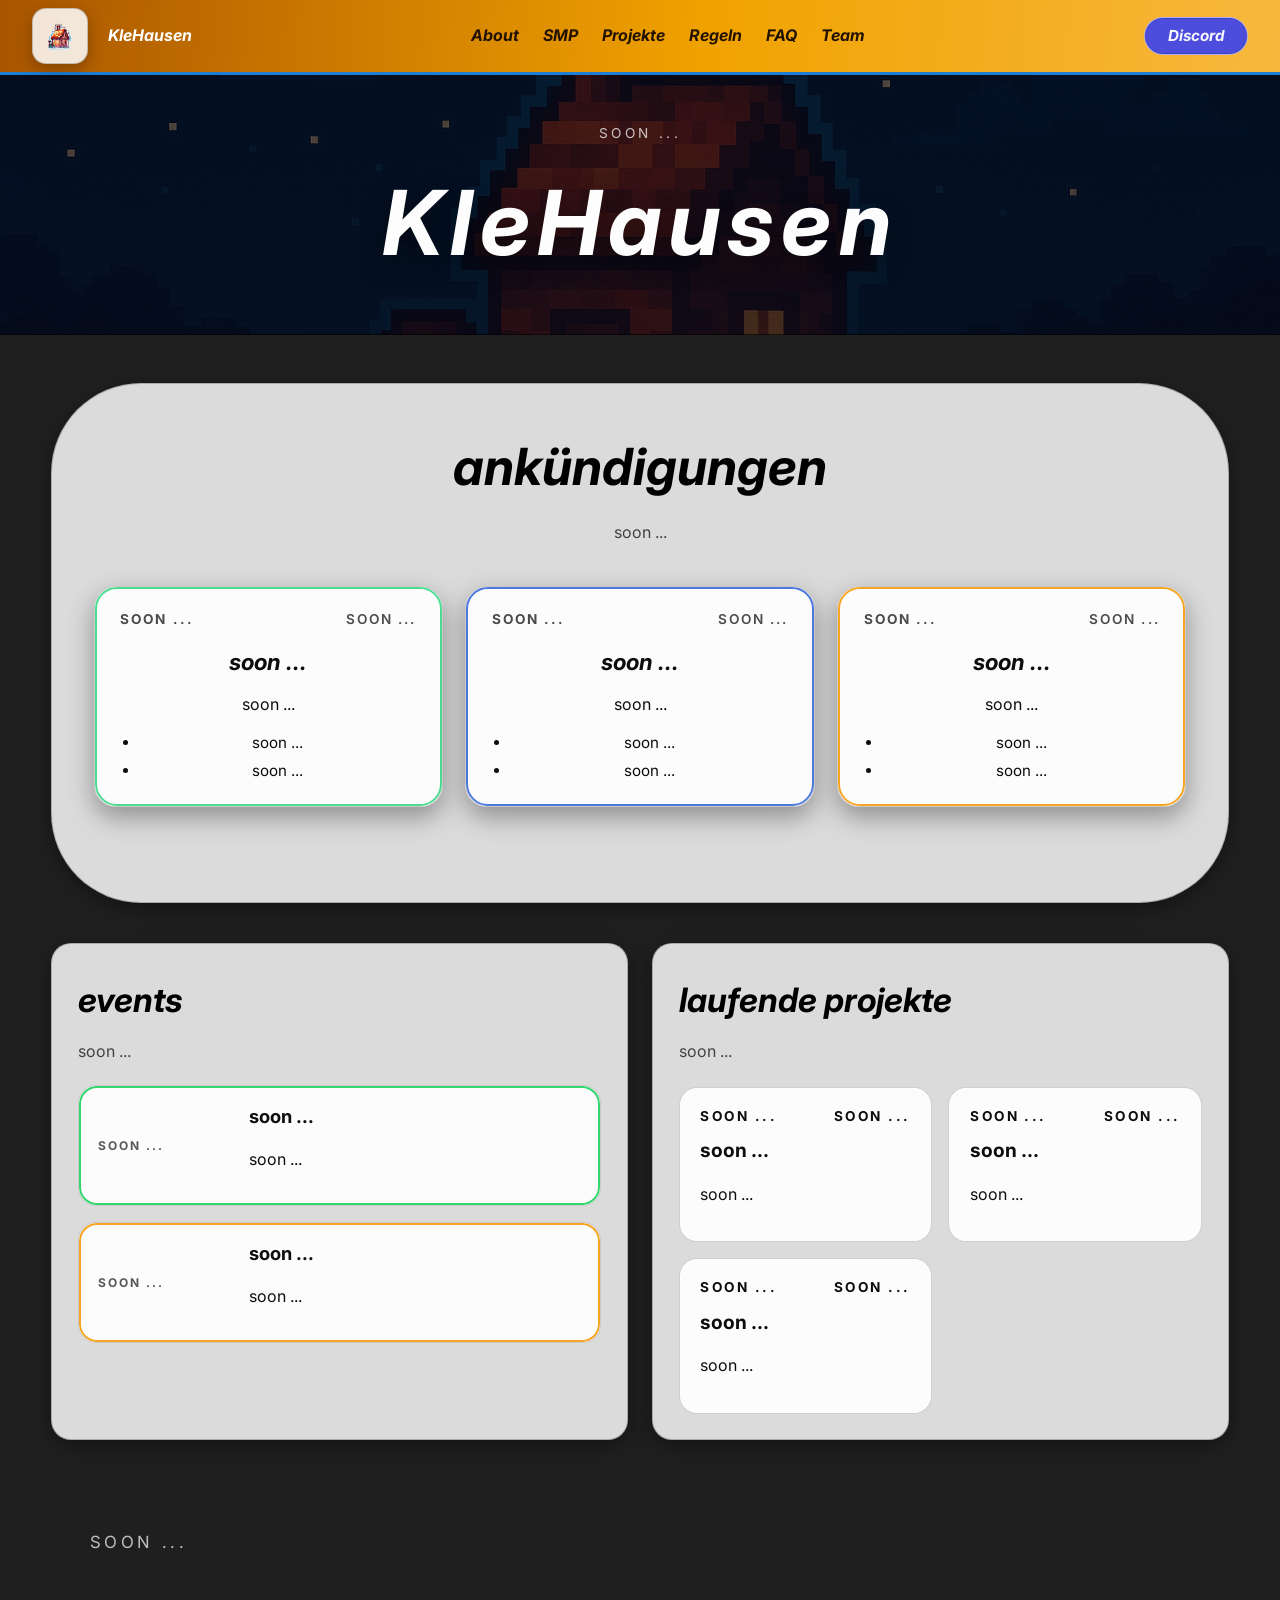
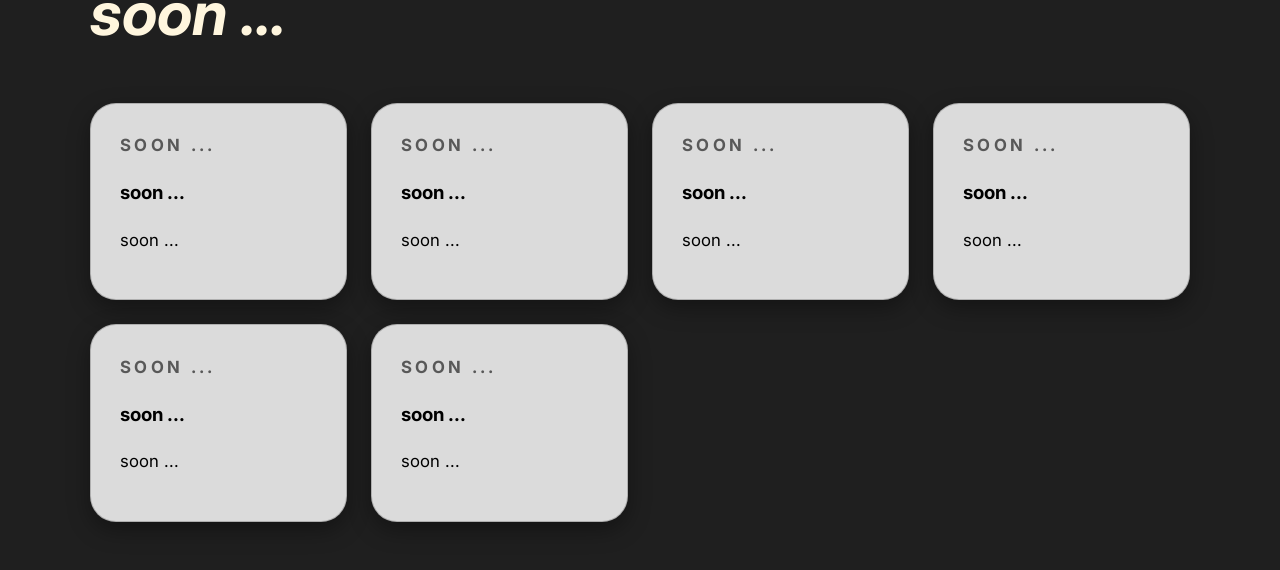
<file: index.html>
<!DOCTYPE html>
<html lang="de">
  <head>
    <meta charset="UTF-8" />
    <meta name="viewport" content="width=device-width, initial-scale=1.0" />
    <title>KleHausen</title>
    <link rel="stylesheet" href="styles.css" />
    <link rel="icon" type="image/png" href="logo.png" />
  </head>
  <body>
    <header class="top-bar">
      <img class="logo" src="logo.png" alt="KleHausen Logo" />
      <a href="#hero" class="brand-link">KleHausen</a>
      <nav class="main-nav" aria-label="Hauptnavigation">
        <a href="about.html">About</a>
        <a href="smp.html">SMP</a>
        <a href="projects.html">Projekte</a>
        <a href="regeln.html">Regeln</a>
        <a href="faq.html">FAQ</a>
        <a href="team.html">Team</a>
      </nav>
      <a class="discord-btn" href="https://discord.com" target="_blank" rel="noreferrer">Discord</a>
    </header>

    <section class="hero" aria-labelledby="hero-title" id="hero">
      <p class="hero-tag">soon ...</p>
      <h1 id="hero-title">KleHausen</h1>
    </section>

    <main>
      <section class="content-shell" aria-label="Statusübersicht">
        <div class="surface">
          <div class="content-grid">
            <section class="panel announcements-panel" aria-labelledby="announcements-title">
              <header>
                <h2 id="announcements-title">ankündigungen</h2>
                <p class="panel-copy">soon ...</p>
              </header>

              <!-- Announcement cards: Duplicate an article to add a new update -->
              <div class="announcement-body">
                <article class="announcement-card" data-status="live">
                  <div class="announcement-meta">
                    <p class="announcement-label">soon ...</p>
                    <time>soon ...</time>
                  </div>
                  <h3>soon ...</h3>
                  <p>soon ...</p>
                  <ul>
                    <li>soon ...</li>
                    <li>soon ...</li>
                  </ul>
                </article>

                <article class="announcement-card" data-status="info">
                  <div class="announcement-meta">
                    <p class="announcement-label">soon ...</p>
                    <time>soon ...</time>
                  </div>
                  <h3>soon ...</h3>
                  <p>soon ...</p>
                  <ul>
                    <li>soon ...</li>
                    <li>soon ...</li>
                  </ul>
                </article>

                <article class="announcement-card" data-status="soon">
                  <div class="announcement-meta">
                    <p class="announcement-label">soon ...</p>
                    <time>soon ...</time>
                  </div>
                  <h3>soon ...</h3>
                  <p>soon ...</p>
                  <ul>
                    <li>soon ...</li>
                    <li>soon ...</li>
                  </ul>
                </article>
              </div>
            </section>

            <div class="bottom-panels">
              <section class="panel events-panel" aria-labelledby="events-title">
                <header>
                  <h2 id="events-title">Events</h2>
                  <p class="panel-copy">soon ...</p>
                </header>
                <!-- Event list: copy a list item to add another event -->
                <ul class="event-list">
                  <li class="event-card" data-kind="live">
                    <p class="event-date">soon ...</p>
                    <div>
                      <h3>soon ...</h3>
                      <p>soon ...</p>
                    </div>
                  </li>
                  <li class="event-card" data-kind="soon">
                    <p class="event-date">soon ...</p>
                    <div>
                      <h3>soon ...</h3>
                      <p>soon ...</p>
                    </div>
                  </li>
                </ul>
              </section>

              <section class="panel projects-panel" aria-labelledby="projects-title">
                <header>
                  <h2 id="projects-title">laufende projekte</h2>
                  <p class="panel-copy">soon ...</p>
                </header>
                <!-- Project tracks: duplicate article for more status cards -->
                <div class="project-tracks">
                  <article class="project-track" data-progress="build">
                    <div class="track-meta">
                      <p class="track-tag">soon ...</p>
                      <span>soon ...</span>
                    </div>
                    <h3>soon ...</h3>
                    <p>soon ...</p>
                  </article>
                  <article class="project-track" data-progress="design">
                    <div class="track-meta">
                      <p class="track-tag">soon ...</p>
                      <span>soon ...</span>
                    </div>
                    <h3>soon ...</h3>
                    <p>soon ...</p>
                  </article>
                  <article class="project-track" data-progress="alpha">
                    <div class="track-meta">
                      <p class="track-tag">soon ...</p>
                      <span>soon ...</span>
                    </div>
                    <h3>soon ...</h3>
                    <p>soon ...</p>
                  </article>
                </div>
              </section>
            </div>
          </div>
        </div>
      </section>

      <section class="portal block" aria-labelledby="portal-title">
        <div class="block-shell">
          <p class="block-tag">soon ...</p>
          <h2 id="portal-title">soon ...</h2>
          <!-- Portal Cards: change text or href for each link below -->
          <div class="portal-grid">
            <a class="portal-card" href="about.html">
              <p class="portal-tag">soon ...</p>
              <h3>soon ...</h3>
              <p>soon ...</p>
            </a>
            <a class="portal-card" href="smp.html">
              <p class="portal-tag">soon ...</p>
              <h3>soon ...</h3>
              <p>soon ...</p>
            </a>
            <a class="portal-card" href="projects.html">
              <p class="portal-tag">soon ...</p>
              <h3>soon ...</h3>
              <p>soon ...</p>
            </a>
            <a class="portal-card" href="regeln.html">
              <p class="portal-tag">soon ...</p>
              <h3>soon ...</h3>
              <p>soon ...</p>
            </a>
            <a class="portal-card" href="faq.html">
              <p class="portal-tag">soon ...</p>
              <h3>soon ...</h3>
              <p>soon ...</p>
            </a>
            <a class="portal-card" href="team.html">
              <p class="portal-tag">soon ...</p>
              <h3>soon ...</h3>
              <p>soon ...</p>
            </a>
          </div>
        </div>
      </section>
    </main>

    <script src="script.js"></script>
  </body>
</html>
</file>
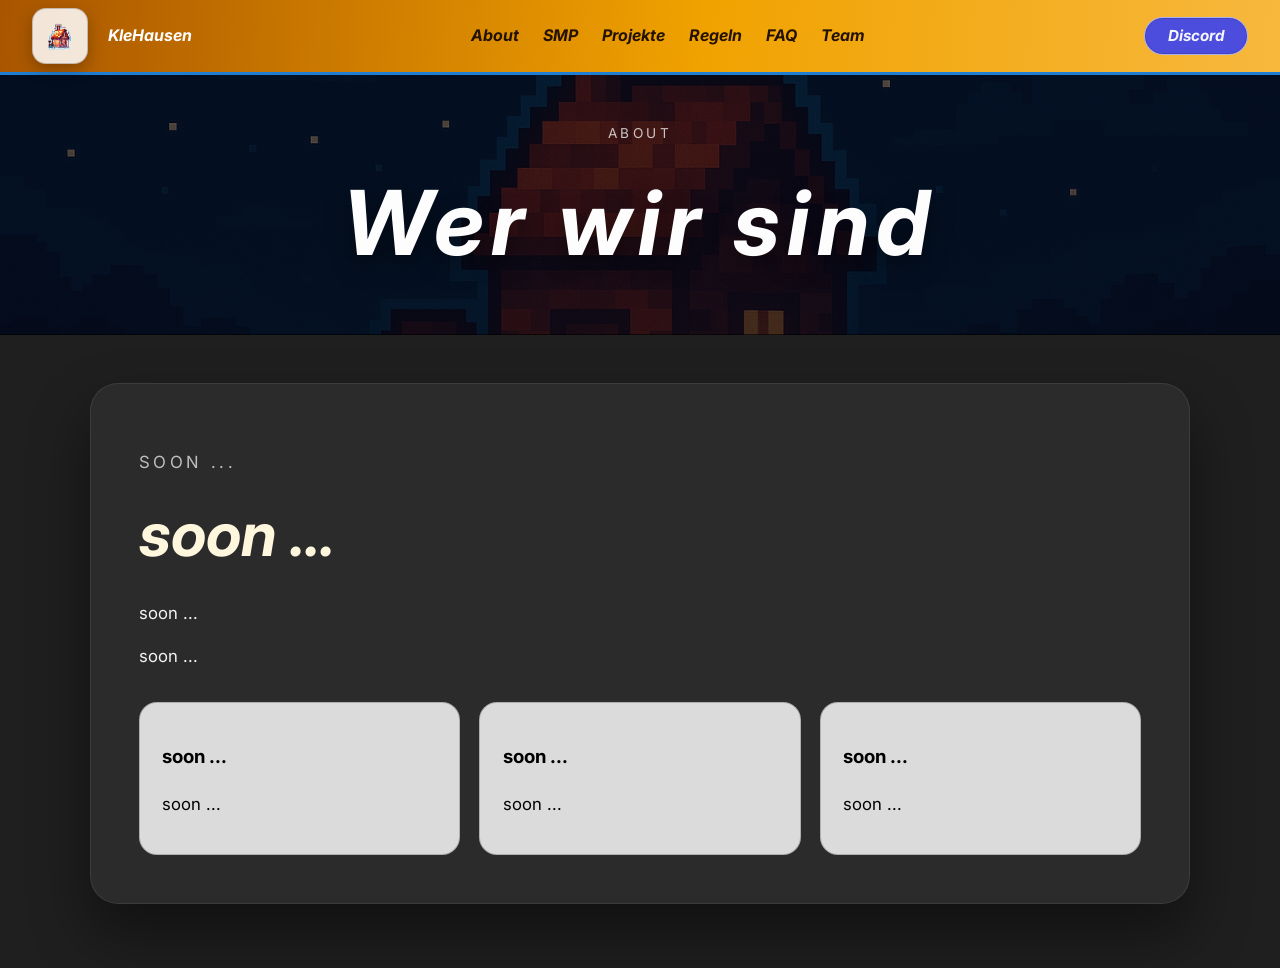
<file: about.html>
<!DOCTYPE html>
<html lang="de">
  <head>
    <meta charset="UTF-8" />
    <meta name="viewport" content="width=device-width, initial-scale=1.0" />
    <title>KleHausen – About</title>
    <link rel="stylesheet" href="styles.css" />
    <link rel="icon" type="image/png" href="logo.png" />
  </head>
  <body>
    <header class="top-bar">
      <img class="logo" src="logo.png" alt="KleHausen Logo" />
      <a href="index.html" class="brand-link">KleHausen</a>
      <nav class="main-nav" aria-label="Hauptnavigation">
        <a href="about.html" aria-current="page">About</a>
        <a href="smp.html">SMP</a>
        <a href="projects.html">Projekte</a>
        <a href="regeln.html">Regeln</a>
        <a href="faq.html">FAQ</a>
        <a href="team.html">Team</a>
      </nav>
      <a class="discord-btn" href="https://discord.com" target="_blank" rel="noreferrer">Discord</a>
    </header>

    <section class="hero" aria-labelledby="hero-title">
      <p class="hero-tag">About</p>
      <h1 id="hero-title">Wer wir sind</h1>
    </section>

    <main>
      <section class="block block-page" aria-labelledby="about-title">
        <div class="block-shell">
          <p class="block-tag">soon ...</p>
          <h2 id="about-title">soon ...</h2>
          <!-- Intro paragraphs: edit text below as needed -->
          <p>soon ...</p>
          <p>soon ...</p>

          <div class="about-grid">
            <article>
              <h3>soon ...</h3>
              <p>soon ...</p>
            </article>
            <article>
              <h3>soon ...</h3>
              <p>soon ...</p>
            </article>
            <article>
              <h3>soon ...</h3>
              <p>soon ...</p>
            </article>
          </div>
        </div>
      </section>
    </main>

    <script src="script.js"></script>
  </body>
</html>
</file>
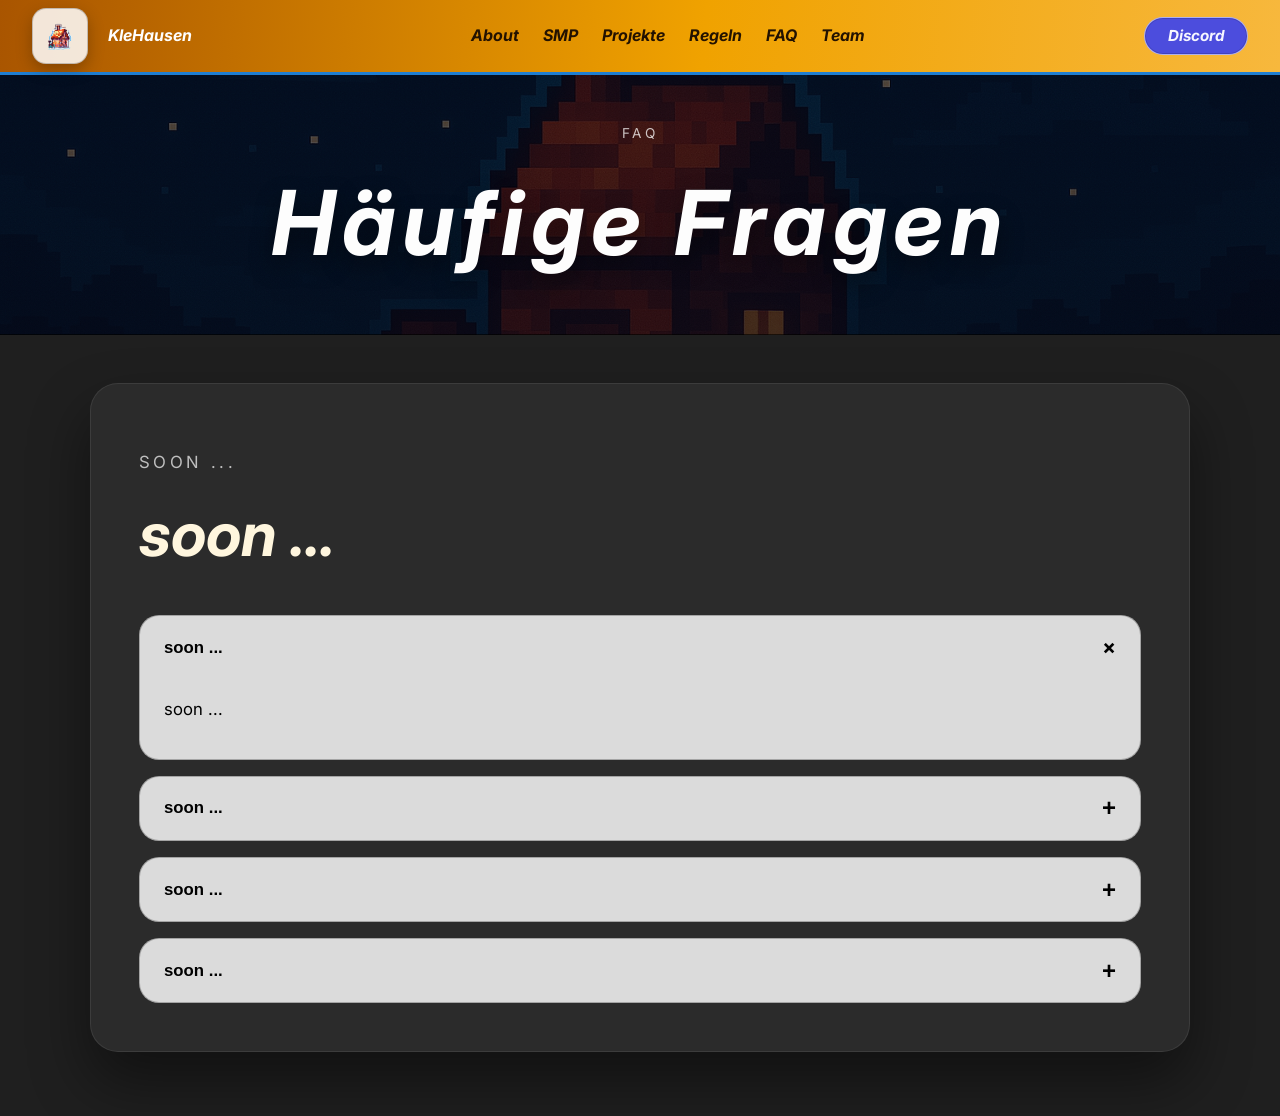
<file: faq.html>
<!DOCTYPE html>
<html lang="de">
  <head>
    <meta charset="UTF-8" />
    <meta name="viewport" content="width=device-width, initial-scale=1.0" />
    <title>KleHausen – FAQ</title>
    <link rel="stylesheet" href="styles.css" />
    <link rel="icon" type="image/png" href="logo.png" />
  </head>
  <body>
    <header class="top-bar">
      <img class="logo" src="logo.png" alt="KleHausen Logo" />
      <a href="index.html" class="brand-link">KleHausen</a>
      <nav class="main-nav" aria-label="Hauptnavigation">
        <a href="about.html">About</a>
        <a href="smp.html">SMP</a>
        <a href="projects.html">Projekte</a>
        <a href="regeln.html">Regeln</a>
        <a href="faq.html" aria-current="page">FAQ</a>
        <a href="team.html">Team</a>
      </nav>
      <a class="discord-btn" href="https://discord.com" target="_blank" rel="noreferrer">Discord</a>
    </header>

    <section class="hero" aria-labelledby="hero-title">
      <p class="hero-tag">FAQ</p>
      <h1 id="hero-title">Häufige Fragen</h1>
    </section>

    <main>
      <section class="block block-page" aria-labelledby="faq-title">
        <div class="block-shell">
          <p class="block-tag">soon ...</p>
          <h2 id="faq-title">soon ...</h2>
          <!-- FAQ items: duplicate article for new questions -->
          <div class="faq-list">
            <article class="faq-item is-open">
              <button class="faq-question" type="button">
                soon ...
                <span aria-hidden="true">+</span>
              </button>
              <div class="faq-answer">
                <p>soon ...</p>
              </div>
            </article>
            <article class="faq-item">
              <button class="faq-question" type="button">
                soon ...
                <span aria-hidden="true">+</span>
              </button>
              <div class="faq-answer">
                <p>soon ...</p>
              </div>
            </article>
            <article class="faq-item">
              <button class="faq-question" type="button">
                soon ...
                <span aria-hidden="true">+</span>
              </button>
              <div class="faq-answer">
                <p>soon ...</p>
              </div>
            </article>
            <article class="faq-item">
              <button class="faq-question" type="button">
                soon ...
                <span aria-hidden="true">+</span>
              </button>
              <div class="faq-answer">
                <p>soon ...</p>
              </div>
            </article>
          </div>
        </div>
      </section>
    </main>

    <script src="script.js"></script>
  </body>
</html>
</file>
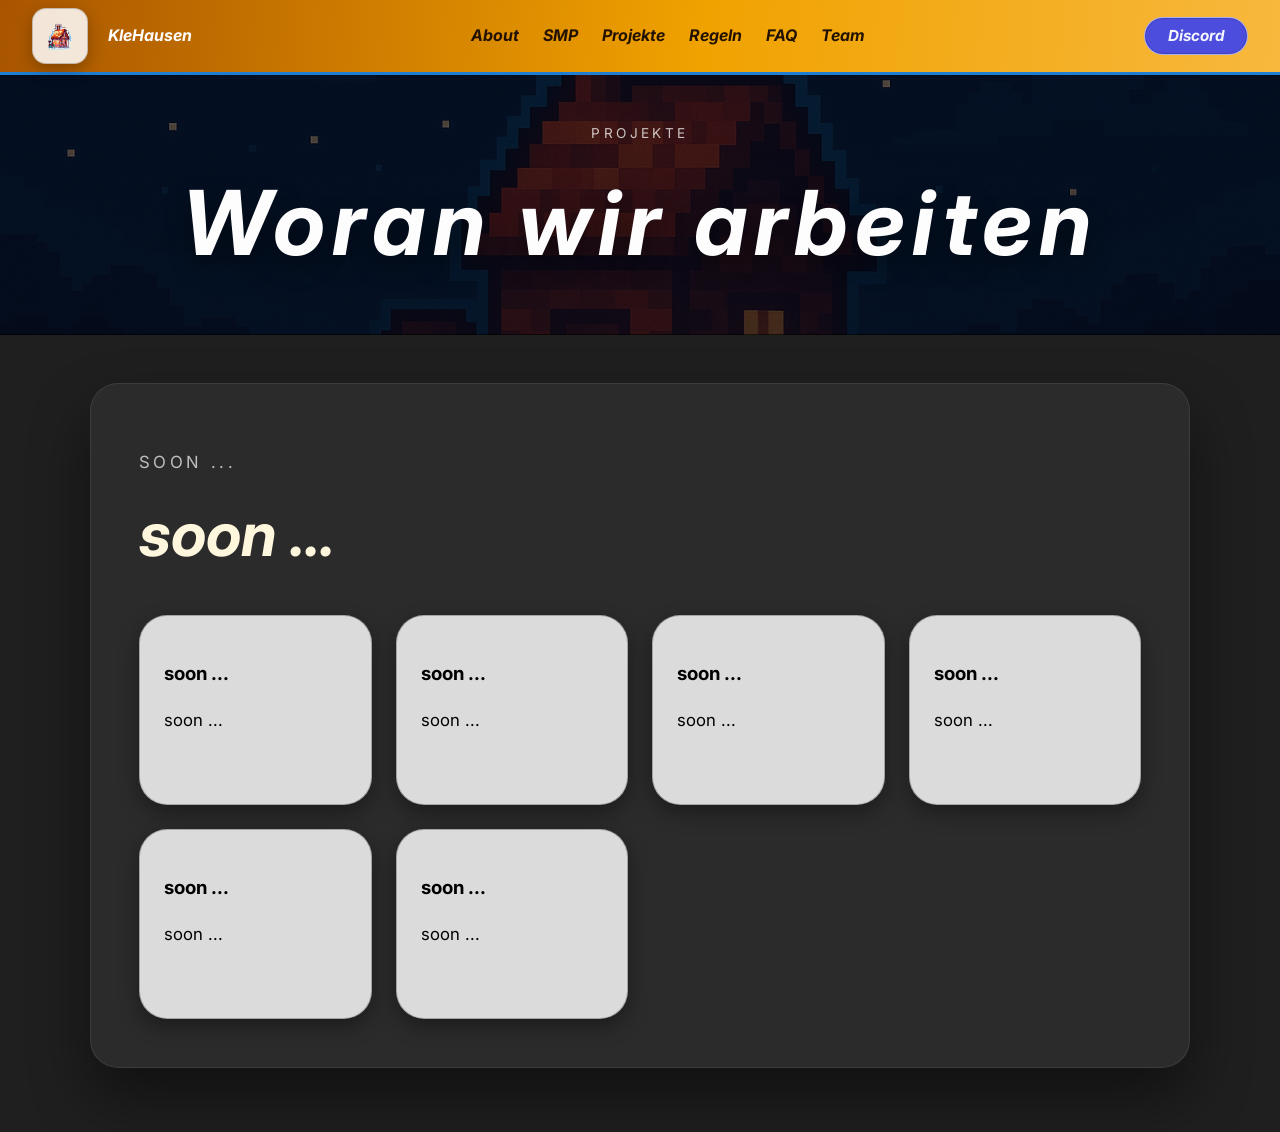
<file: projects.html>
<!DOCTYPE html>
<html lang="de">
  <head>
    <meta charset="UTF-8" />
    <meta name="viewport" content="width=device-width, initial-scale=1.0" />
    <title>KleHausen – Projekte</title>
    <link rel="stylesheet" href="styles.css" />
    <link rel="icon" type="image/png" href="logo.png" />
  </head>
  <body>
    <header class="top-bar">
      <img class="logo" src="logo.png" alt="KleHausen Logo" />
      <a href="index.html" class="brand-link">KleHausen</a>
      <nav class="main-nav" aria-label="Hauptnavigation">
        <a href="about.html">About</a>
        <a href="smp.html">SMP</a>
        <a href="projects.html" aria-current="page">Projekte</a>
        <a href="regeln.html">Regeln</a>
        <a href="faq.html">FAQ</a>
        <a href="team.html">Team</a>
      </nav>
      <a class="discord-btn" href="https://discord.com" target="_blank" rel="noreferrer">Discord</a>
    </header>

    <section class="hero" aria-labelledby="hero-title">
      <p class="hero-tag">Projekte</p>
      <h1 id="hero-title">Woran wir arbeiten</h1>
    </section>

    <main>
      <section class="block block-page" aria-labelledby="projects-title-main">
        <div class="block-shell">
          <p class="block-tag">soon ...</p>
          <h2 id="projects-title-main">soon ...</h2>
          <!-- Project cards: duplicate an article to add new workstreams -->
          <div class="project-grid">
            <article class="project-card">
              <h3>soon ...</h3>
              <p>soon ...</p>
            </article>
            <article class="project-card">
              <h3>soon ...</h3>
              <p>soon ...</p>
            </article>
            <article class="project-card">
              <h3>soon ...</h3>
              <p>soon ...</p>
            </article>
            <article class="project-card">
              <h3>soon ...</h3>
              <p>soon ...</p>
            </article>
            <article class="project-card">
              <h3>soon ...</h3>
              <p>soon ...</p>
            </article>
            <article class="project-card">
              <h3>soon ...</h3>
              <p>soon ...</p>
            </article>
          </div>
        </div>
      </section>
    </main>

    <script src="script.js"></script>
  </body>
</html>
</file>
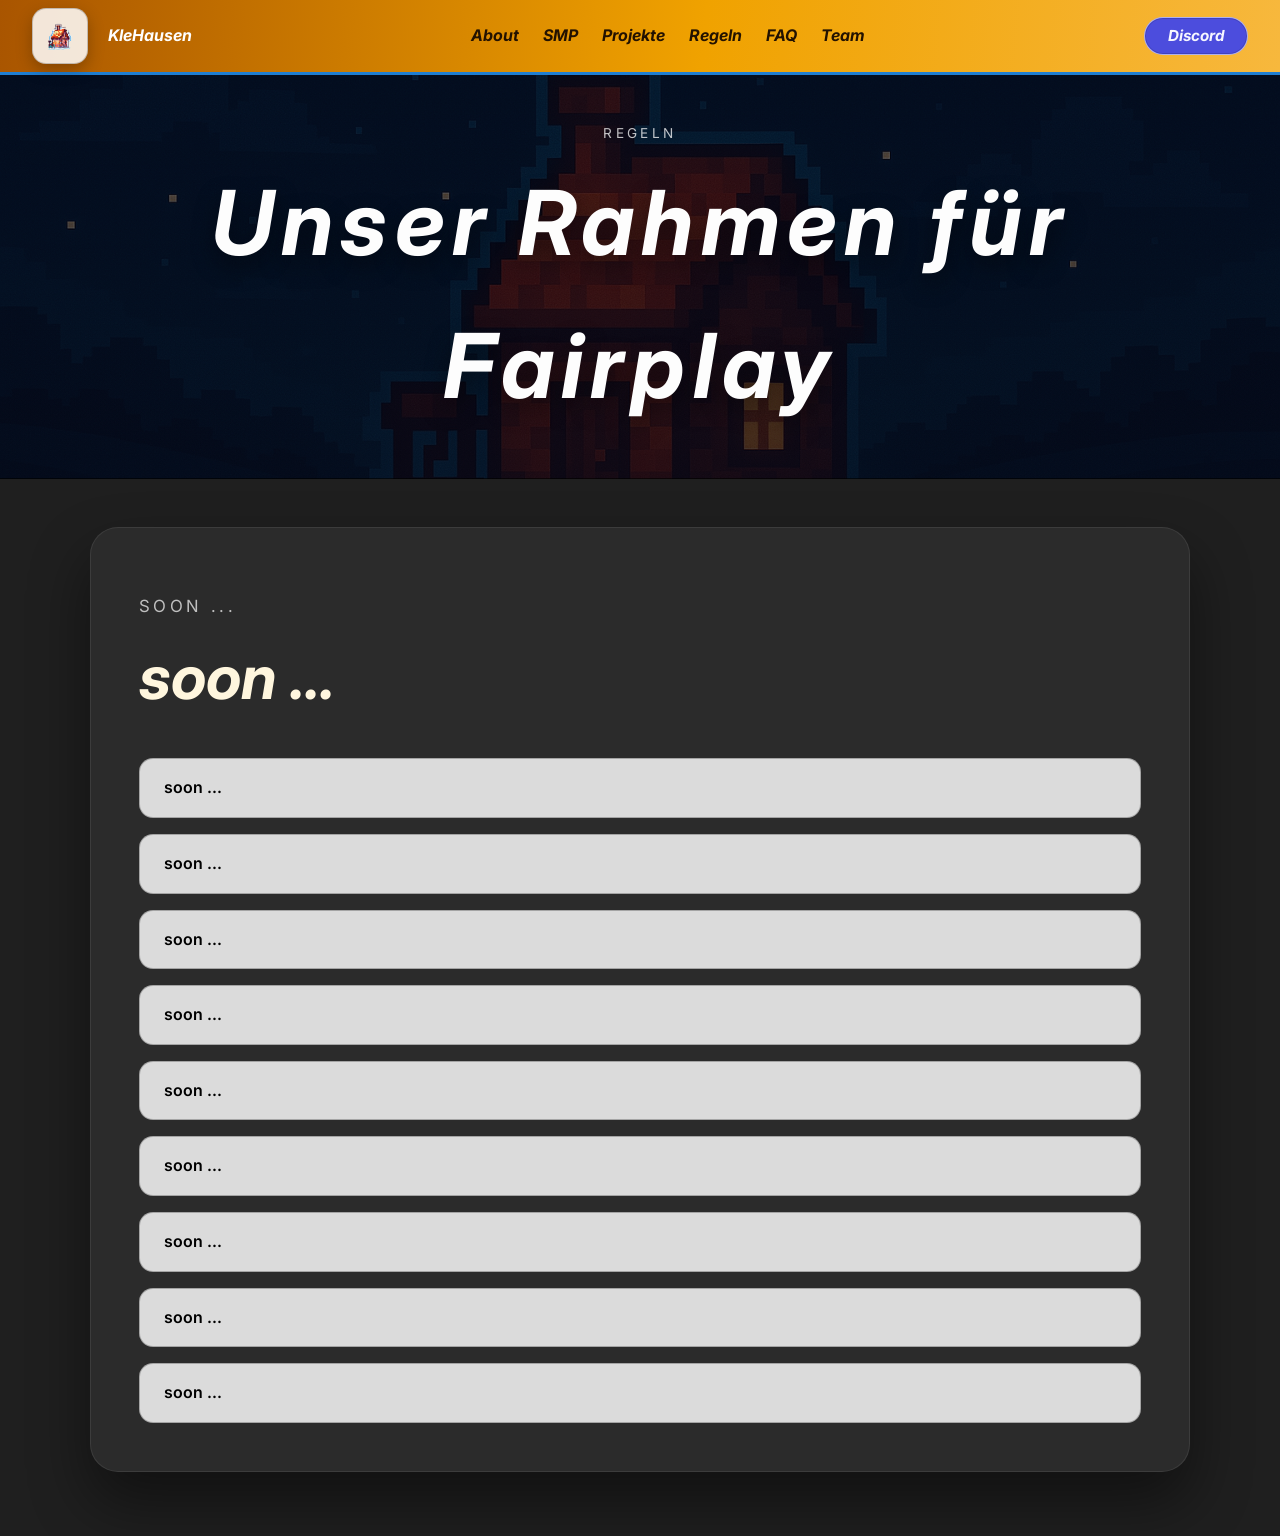
<file: regeln.html>
<!DOCTYPE html>
<html lang="de">
  <head>
    <meta charset="UTF-8" />
    <meta name="viewport" content="width=device-width, initial-scale=1.0" />
    <title>KleHausen – Regeln</title>
    <link rel="stylesheet" href="styles.css" />
    <link rel="icon" type="image/png" href="logo.png" />
  </head>
  <body>
    <header class="top-bar">
      <img class="logo" src="logo.png" alt="KleHausen Logo" />
      <a href="index.html" class="brand-link">KleHausen</a>
      <nav class="main-nav" aria-label="Hauptnavigation">
        <a href="about.html">About</a>
        <a href="smp.html">SMP</a>
        <a href="projects.html">Projekte</a>
        <a href="regeln.html" aria-current="page">Regeln</a>
        <a href="faq.html">FAQ</a>
        <a href="team.html">Team</a>
      </nav>
      <a class="discord-btn" href="https://discord.com" target="_blank" rel="noreferrer">Discord</a>
    </header>

    <section class="hero" aria-labelledby="hero-title">
      <p class="hero-tag">Regeln</p>
      <h1 id="hero-title">Unser Rahmen für Fairplay</h1>
    </section>

    <main>
      <section class="block block-page" aria-labelledby="rules-title">
        <div class="block-shell">
          <p class="block-tag">soon ...</p>
          <h2 id="rules-title">soon ...</h2>
          <ul class="rule-list">
            <li>soon ...</li>
            <li>soon ...</li>
            <li>soon ...</li>
            <li>soon ...</li>
            <li>soon ...</li>
            <li>soon ...</li>
            <li>soon ...</li>
            <li>soon ...</li>
            <li>soon ...</li>
          </ul>
        </div>
      </section>
    </main>

    <script src="script.js"></script>
  </body>
</html>
</file>
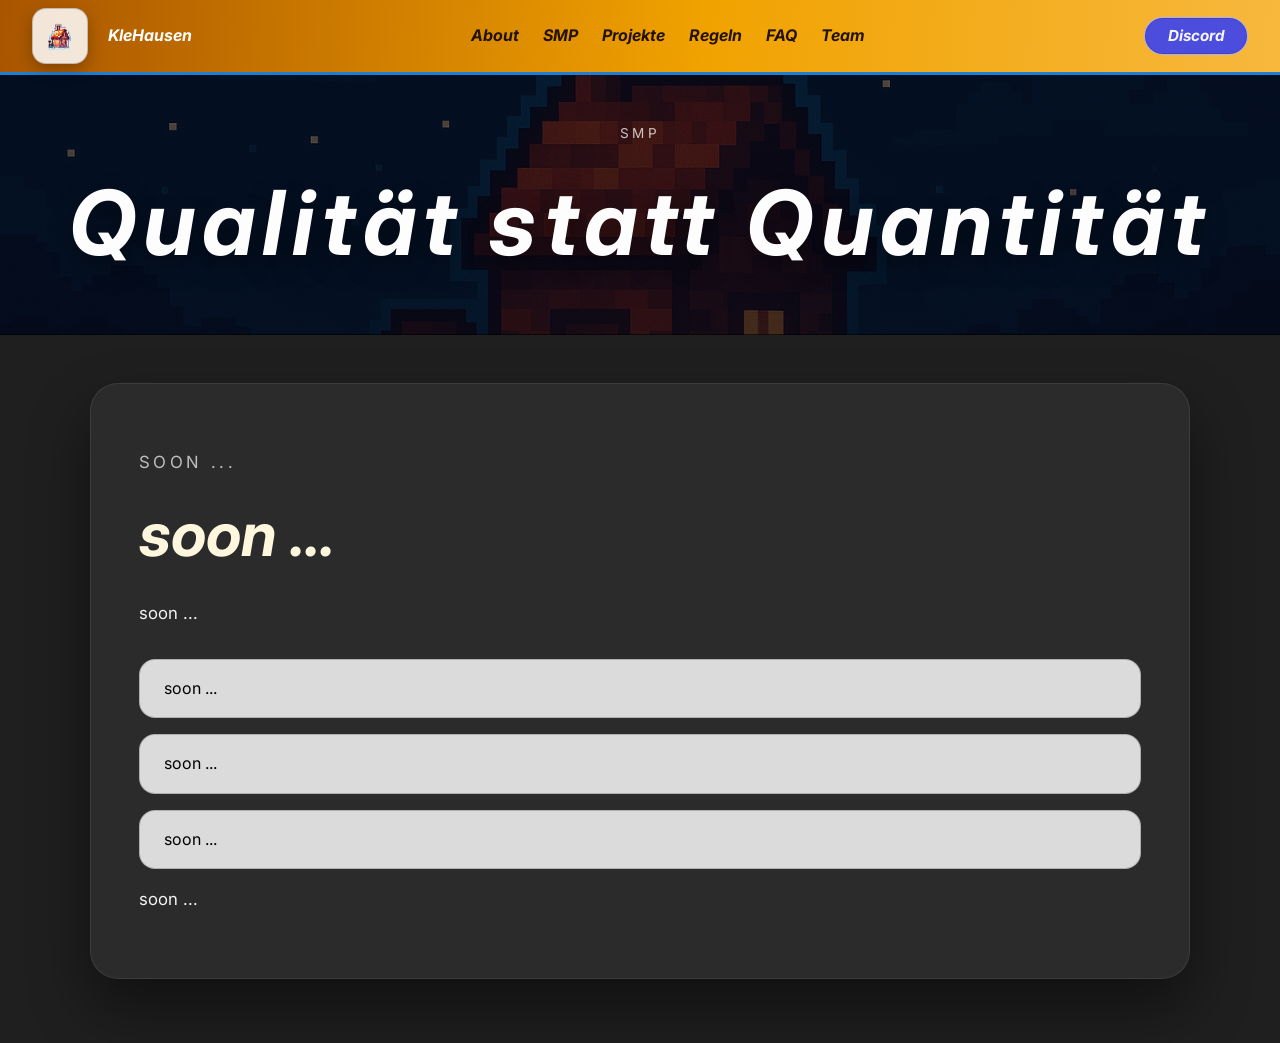
<file: smp.html>
<!DOCTYPE html>
<html lang="de">
  <head>
    <meta charset="UTF-8" />
    <meta name="viewport" content="width=device-width, initial-scale=1.0" />
    <title>KleHausen – SMP</title>
    <link rel="stylesheet" href="styles.css" />
    <link rel="icon" type="image/png" href="logo.png" />
  </head>
  <body>
    <header class="top-bar">
      <img class="logo" src="logo.png" alt="KleHausen Logo" />
      <a href="index.html" class="brand-link">KleHausen</a>
      <nav class="main-nav" aria-label="Hauptnavigation">
        <a href="about.html">About</a>
        <a href="smp.html" aria-current="page">SMP</a>
        <a href="projects.html">Projekte</a>
        <a href="regeln.html">Regeln</a>
        <a href="faq.html">FAQ</a>
        <a href="team.html">Team</a>
      </nav>
      <a class="discord-btn" href="https://discord.com" target="_blank" rel="noreferrer">Discord</a>
    </header>

    <section class="hero" aria-labelledby="hero-title">
      <p class="hero-tag">SMP</p>
      <h1 id="hero-title">Qualität statt Quantität</h1>
    </section>

    <main>
      <section class="block block-page" aria-labelledby="smp-title">
        <div class="block-shell">
          <p class="block-tag">soon ...</p>
          <h2 id="smp-title">soon ...</h2>
          <p>soon ...</p>

          <ul class="smp-list">
            <li>soon ...</li>
            <li>soon ...</li>
            <li>soon ...</li>
          </ul>

          <p>soon ...</p>
        </div>
      </section>
    </main>

    <script src="script.js"></script>
  </body>
</html>
</file>
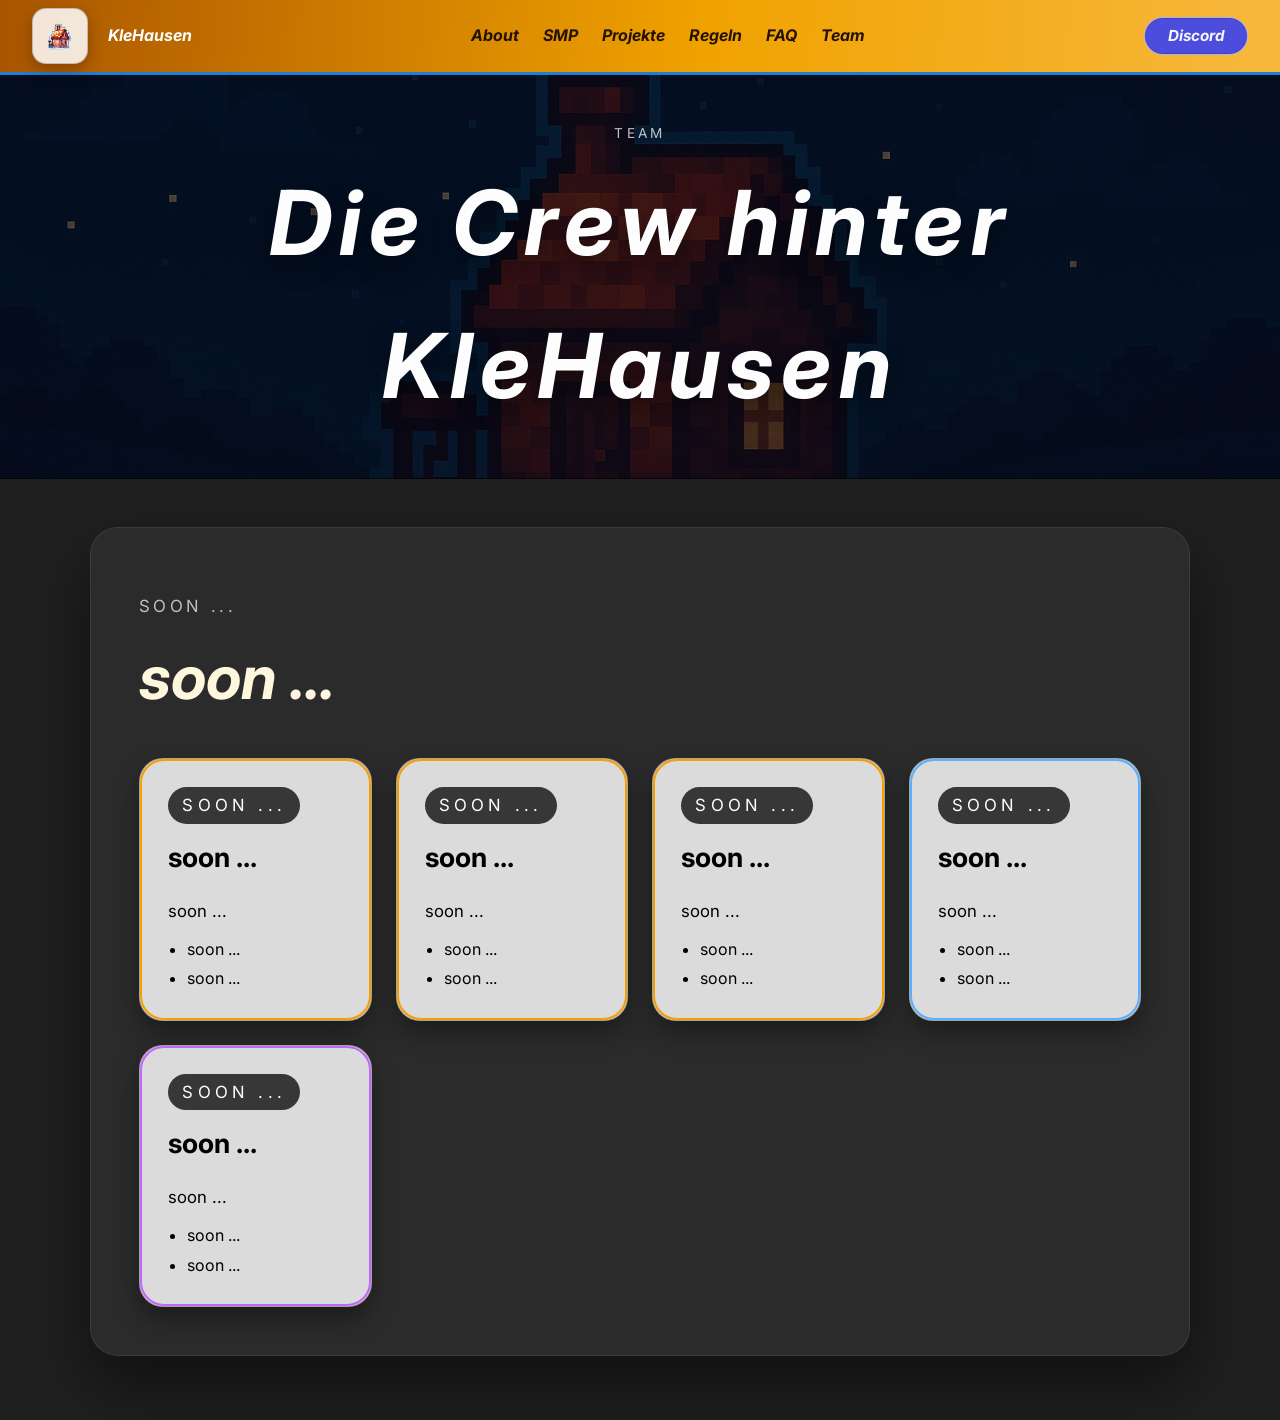
<file: team.html>
<!DOCTYPE html>
<html lang="de">
  <head>
    <meta charset="UTF-8" />
    <meta name="viewport" content="width=device-width, initial-scale=1.0" />
    <title>KleHausen – Team</title>
    <link rel="stylesheet" href="styles.css" />
    <link rel="icon" type="image/png" href="logo.png" />
  </head>
  <body>
    <header class="top-bar">
      <img class="logo" src="logo.png" alt="KleHausen Logo" />
      <a href="index.html" class="brand-link">KleHausen</a>
      <nav class="main-nav" aria-label="Hauptnavigation">
        <a href="about.html">About</a>
        <a href="smp.html">SMP</a>
        <a href="projects.html">Projekte</a>
        <a href="regeln.html">Regeln</a>
        <a href="faq.html">FAQ</a>
        <a href="team.html" aria-current="page">Team</a>
      </nav>
      <a class="discord-btn" href="https://discord.com" target="_blank" rel="noreferrer">Discord</a>
    </header>

    <section class="hero" aria-labelledby="hero-title">
      <p class="hero-tag">Team</p>
      <h1 id="hero-title">Die Crew hinter KleHausen</h1>
    </section>

    <main>
      <section class="block block-page" aria-labelledby="team-title">
        <div class="block-shell">
          <p class="block-tag">soon ...</p>
          <h2 id="team-title">soon ...</h2>
          <!-- Team cards: copy an article for new members -->
          <div class="team-grid">
            <article class="team-card" data-role="owner">
              <p class="role-badge">soon ...</p>
              <h3>soon ...</h3>
              <p class="bio">soon ...</p>
              <ul class="team-responsibilities">
                <li>soon ...</li>
                <li>soon ...</li>
              </ul>
            </article>
            <article class="team-card" data-role="owner">
              <p class="role-badge">soon ...</p>
              <h3>soon ...</h3>
              <p class="bio">soon ...</p>
              <ul class="team-responsibilities">
                <li>soon ...</li>
                <li>soon ...</li>
              </ul>
            </article>
            <article class="team-card" data-role="owner">
              <p class="role-badge">soon ...</p>
              <h3>soon ...</h3>
              <p class="bio">soon ...</p>
              <ul class="team-responsibilities">
                <li>soon ...</li>
                <li>soon ...</li>
              </ul>
            </article>
            <article class="team-card" data-role="dev">
              <p class="role-badge">soon ...</p>
              <h3>soon ...</h3>
              <p class="bio">soon ...</p>
              <ul class="team-responsibilities">
                <li>soon ...</li>
                <li>soon ...</li>
              </ul>
            </article>
            <article class="team-card" data-role="admin">
              <p class="role-badge">soon ...</p>
              <h3>soon ...</h3>
              <p class="bio">soon ...</p>
              <ul class="team-responsibilities">
                <li>soon ...</li>
                <li>soon ...</li>
              </ul>
            </article>
          </div>
        </div>
      </section>
    </main>

    <script src="script.js"></script>
  </body>
</html>
</file>
<file: styles.css>
@import url("https://fonts.googleapis.com/css2?family=Inter:wght@400;500;600;700&family=JetBrains+Mono:wght@400;500&display=swap");


:root {
  --bg: #1f1f1f;
  --panel-light: #dbdbdb;
  --panel-mid: #2b2b2b;
  --accent: #f9aa1a;
  --accent-dark: #a05b00;
  --text: #f4f4f4;
  --muted: #bfbfbf;
  --hero: #dcdcdc;
}

* {
  box-sizing: border-box;
}

body {
  margin: 0;
  font-family: "Inter", system-ui, -apple-system, BlinkMacSystemFont, "Segoe UI", sans-serif;
  background: var(--bg);
  color: var(--text);
  line-height: 1.6;
}

a {
  color: inherit;
  text-decoration: none;
}

.top-bar {
  position: sticky;
  top: 0;
  z-index: 20;
  display: grid;
  grid-template-columns: auto auto 1fr auto;
  align-items: center;
  column-gap: 1.25rem;
  padding: 0.5rem 2.5vw;
  background: linear-gradient(95deg, #a95500 0%, #f0a200 55%, #f7b83d 100%);
  border-bottom: 3px solid #1f7ed2;
  color: #1c1100;
}

.logo {
  width: 56px;
  height: 56px;
  border-radius: 14px;
  background: rgba(255, 255, 255, 0.85);
  border: 1px solid rgba(0, 0, 0, 0.2);
  padding: 4px;
  object-fit: cover;
  box-shadow: 0 6px 16px rgba(0, 0, 0, 0.25);
}

.brand-link {
  font-weight: 700;
  font-style: italic;
  font-size: 1rem;
  color: #fff;
}

.main-nav {
  display: flex;
  align-items: center;
  justify-content: center;
  gap: 1.5rem;
  font-style: italic;
}

.main-nav a {
  font-weight: 700;
  font-size: 1rem;
  color: #231200;
  transition: opacity 0.2s ease;
}

.main-nav a:hover,
.main-nav a:focus-visible {
  opacity: 0.7;
}

.discord-btn {
  justify-self: end;
  padding: 0.35rem 1.4rem;
  border-radius: 24px;
  font-weight: 700;
  font-style: italic;
  font-size: 0.95rem;
  background: #4c4ddd;
  color: #f6f6ff;
  border: 1px solid rgba(255, 255, 255, 0.55);
  box-shadow: inset 0 0 0 1px rgba(0, 0, 0, 0.15);
  transition: transform 0.2s ease;
}

.discord-btn:hover {
  transform: translateY(-2px);
}

.hero {
  background: linear-gradient(rgba(5, 6, 20, 0.65), rgba(5, 6, 20, 0.75)), url("banner.png") center/cover no-repeat;
  color: #fdfdfd;
  text-align: center;
  padding: 3rem 1rem 2.5rem;
  border-bottom: 1px solid rgba(0, 0, 0, 0.7);
}

.hero-tag {
  margin: 0;
  text-transform: uppercase;
  letter-spacing: 0.25em;
  font-size: 0.85rem;
  color: rgba(255, 255, 255, 0.75);
}

.hero h1 {
  margin: 0.4rem 0 0;
  font-size: clamp(3rem, 7vw, 6rem);
  font-style: italic;
  font-weight: 700;
  letter-spacing: 0.08em;
  text-shadow: 0 10px 25px rgba(0, 0, 0, 0.45);
}

.content-shell {
  padding: 3rem 4vw;
}

.surface {
  padding: 0;
}

.content-grid {
  display: grid;
  grid-template-columns: minmax(320px, 1fr);
  gap: 2.5rem;
}

.panel {
  background: var(--panel-light);
  color: #000;
  border-radius: 20px;
  padding: 1.6rem;
  border: 1px solid rgba(0, 0, 0, 0.22);
  box-shadow: 0 6px 20px rgba(0, 0, 0, 0.35);
}

.events-panel h2,
.projects-panel h2 {
  margin: 0.2rem 0 0;
  text-transform: lowercase;
  font-size: 2.1rem;
  font-style: italic;
}

.announcements-panel {
  border-radius: 90px;
  padding: 2.6rem;
  min-height: 520px;
  text-align: center;
}

.announcements-panel h2 {
  margin: 0;
  font-style: italic;
  font-size: clamp(2rem, 4vw, 3.2rem);
}

.announcement-body {
  margin-top: 2.5rem;
  display: grid;
  grid-template-columns: repeat(auto-fit, minmax(240px, 1fr));
  gap: 1.4rem;
}

.announcement-card {
  border-radius: 22px;
  background: rgba(255, 255, 255, 0.92);
  border: 1px solid rgba(0, 0, 0, 0.2);
  padding: 1.4rem 1.6rem;
  display: flex;
  flex-direction: column;
  gap: 0.8rem;
  color: #0c0c0c;
  position: relative;
  box-shadow: 0 10px 26px rgba(0, 0, 0, 0.35);
}

.announcement-card::after {
  content: "";
  position: absolute;
  inset: 0;
  border-radius: 22px;
  border: 2px solid transparent;
  pointer-events: none;
}

.announcement-card[data-status="live"]::after {
  border-color: #4cdd92;
}

.announcement-card[data-status="info"]::after {
  border-color: #4c78dd;
}

.announcement-card[data-status="soon"]::after {
  border-color: #f5a623;
}

.announcement-meta {
  display: flex;
  justify-content: space-between;
  font-size: 0.85rem;
  text-transform: uppercase;
  letter-spacing: 0.15em;
  color: rgba(0, 0, 0, 0.7);
}

.announcement-label {
  margin: 0;
  font-weight: 700;
}

.announcement-card time {
  font-weight: 600;
}

.announcement-card h3 {
  margin: 0;
  font-size: 1.4rem;
  font-style: italic;
}

.announcement-card p {
  margin: 0;
}

.announcement-card ul {
  margin: 0;
  padding-left: 1.2rem;
  display: flex;
  flex-direction: column;
  gap: 0.25rem;
  font-size: 0.95rem;
}

.bottom-panels {
  display: grid;
  grid-template-columns: repeat(auto-fit, minmax(240px, 1fr));
  gap: 1.5rem;
}

.event-list {
  list-style: none;
  margin: 1.25rem 0 0;
  padding: 0;
  display: flex;
  flex-direction: column;
  gap: 1rem;
}

.event-card {
  border-radius: 18px;
  border: 1px solid rgba(0, 0, 0, 0.2);
  padding: 1rem 1.2rem;
  background: rgba(255, 255, 255, 0.92);
  color: #0d0d0d;
  display: flex;
  gap: 1rem;
  align-items: center;
  position: relative;
  overflow: hidden;
}

.event-card::before {
  content: "";
  position: absolute;
  inset: 0;
  border-radius: 18px;
  border: 2px solid transparent;
  pointer-events: none;
}

.event-card[data-kind="live"]::before {
  border-color: #32d66c;
}

.event-card[data-kind="soon"]::before {
  border-color: #f5a623;
}

.event-date {
  min-width: 135px;
  font-weight: 700;
  text-transform: uppercase;
  letter-spacing: 0.17em;
  font-size: 0.75rem;
  margin: 0;
  color: rgba(0, 0, 0, 0.65);
}

.event-card h3 {
  margin: 0 0 0.25rem;
  font-size: 1.15rem;
}

.project-tracks {
  margin-top: 1.4rem;
  display: grid;
  grid-template-columns: repeat(auto-fit, minmax(200px, 1fr));
  gap: 1rem;
}

.project-track {
  border-radius: 18px;
  padding: 1.1rem 1.3rem;
  background: rgba(255, 255, 255, 0.92);
  color: #0d0d0d;
  border: 1px solid rgba(0, 0, 0, 0.18);
  box-shadow: inset 0 0 0 1px rgba(255, 255, 255, 0.3);
}

.project-track .track-meta {
  display: flex;
  justify-content: space-between;
  align-items: center;
  font-size: 0.85rem;
  letter-spacing: 0.18em;
  text-transform: uppercase;
  margin-bottom: 0.5rem;
}

.track-tag {
  margin: 0;
  font-weight: 700;
}

.project-track span {
  font-weight: 700;
}

.project-track h3 {
  margin: 0 0 0.35rem;
  font-size: 1.2rem;
}

.panel-copy {
  margin: 0.75rem 0 0;
  color: rgba(0, 0, 0, 0.7);
}

.block {
  padding: 3rem 4vw;
}

.block-shell {
  max-width: 1100px;
  margin: 0 auto;
}

.block-tag {
  text-transform: uppercase;
  letter-spacing: 0.2em;
  color: var(--muted);
  margin-bottom: 0.6rem;
}

.block h2 {
  margin: 0 0 1rem;
  font-size: clamp(2.4rem, 6vw, 3.8rem);
  font-style: italic;
  color: #fff6de;
}

.block p {
  font-size: 1.05rem;
  max-width: 900px;
}

.project-grid {
  margin-top: 2rem;
  display: grid;
  grid-template-columns: repeat(auto-fit, minmax(220px, 1fr));
  gap: 1.5rem;
}

.project-card {
  background: var(--panel-light);
  color: #000;
  border-radius: 28px;
  padding: 1.5rem;
  border: 1px solid rgba(0, 0, 0, 0.25);
  box-shadow: 0 8px 20px rgba(0, 0, 0, 0.35);
  min-height: 190px;
}

.rule-list {
  list-style: none;
  margin: 2rem 0 0;
  padding: 0;
  display: flex;
  flex-direction: column;
  gap: 1rem;
}

.rule-list li {
  background: var(--panel-light);
  color: #000;
  padding: 1rem 1.5rem;
  border-radius: 14px;
  border: 1px solid rgba(0, 0, 0, 0.25);
  font-weight: 600;
}

.faq-list {
  margin-top: 2rem;
  display: flex;
  flex-direction: column;
  gap: 1rem;
}

.faq-item {
  background: var(--panel-light);
  color: #000;
  border-radius: 20px;
  border: 1px solid rgba(0, 0, 0, 0.25);
  overflow: hidden;
}

.faq-question {
  width: 100%;
  padding: 1.1rem 1.5rem;
  background: transparent;
  border: none;
  display: flex;
  justify-content: space-between;
  align-items: center;
  font-size: 1.05rem;
  font-weight: 700;
  cursor: pointer;
}

.faq-question span {
  font-size: 1.5rem;
  transition: transform 0.2s ease;
}

.faq-answer {
  max-height: 0;
  overflow: hidden;
  padding: 0 1.5rem;
  transition: max-height 0.25s ease;
}

.faq-item.is-open .faq-answer {
  max-height: 200px;
  padding-bottom: 1.2rem;
}

.faq-item.is-open .faq-question span {
  transform: rotate(45deg);
}

.team-grid {
  margin-top: 2rem;
  display: grid;
  grid-template-columns: repeat(auto-fit, minmax(230px, 1fr));
  gap: 1.5rem;
  justify-items: center;
}

.team-card {
  background: var(--panel-light);
  color: #000;
  border-radius: 24px;
  padding: 1.75rem;
  border: 1px solid rgba(0, 0, 0, 0.25);
  box-shadow: 0 12px 24px rgba(0, 0, 0, 0.35);
  display: flex;
  flex-direction: column;
  gap: 0.75rem;
  position: relative;
  max-width: 320px;
  width: 100%;
}

.team-card::before {
  content: "";
  position: absolute;
  inset: 0;
  border-radius: 24px;
  border: 2px solid transparent;
  pointer-events: none;
}

.team-card[data-role="owner"]::before {
  border-color: #f59f00;
}

.team-card[data-role="dev"]::before {
  border-color: #5ab0ff;
}

.team-card[data-role="admin"]::before {
  border-color: #c365ff;
}

.role-badge {
  align-self: flex-start;
  font-size: 0.75rem;
  text-transform: uppercase;
  letter-spacing: 0.25em;
  background: rgba(0, 0, 0, 0.75);
  color: #fff;
  padding: 0.3rem 0.9rem;
  border-radius: 999px;
  margin: 0;
}

.team-responsibilities {
  margin: 0;
  padding-left: 1.2rem;
  display: flex;
  flex-direction: column;
  gap: 0.25rem;
}

.block-page {
  padding: 3rem 4vw 4rem;
}

.block-page .block-shell {
  background: var(--panel-mid);
  border-radius: 28px;
  padding: 3rem;
  border: 1px solid rgba(255, 255, 255, 0.08);
  box-shadow: 0 30px 60px rgba(0, 0, 0, 0.45);
}

.block-page h2 {
  color: #fff6de;
}

.about-grid {
  margin-top: 2rem;
  display: grid;
  grid-template-columns: repeat(auto-fit, minmax(220px, 1fr));
  gap: 1.2rem;
}

.about-grid article {
  background: var(--panel-light);
  color: #000;
  border-radius: 18px;
  padding: 1.25rem 1.4rem;
  border: 1px solid rgba(0, 0, 0, 0.2);
}

.smp-list {
  list-style: none;
  margin: 2rem 0 0;
  padding: 0;
  display: flex;
  flex-direction: column;
  gap: 1rem;
}

.smp-list li {
  background: var(--panel-light);
  color: #000;
  padding: 1rem 1.5rem;
  border-radius: 16px;
  border: 1px solid rgba(0, 0, 0, 0.2);
}

.portal {
  padding-top: 1.5rem;
}

.portal-grid {
  margin-top: 2.5rem;
  display: grid;
  grid-template-columns: repeat(auto-fit, minmax(220px, 1fr));
  gap: 1.5rem;
}

.portal-card {
  background: var(--panel-light);
  color: #000;
  border-radius: 26px;
  padding: 1.8rem;
  border: 1px solid rgba(0, 0, 0, 0.2);
  box-shadow: 0 8px 22px rgba(0, 0, 0, 0.35);
  transition: transform 0.2s ease, box-shadow 0.2s ease;
}

.portal-card:hover,
.portal-card:focus-visible {
  transform: translateY(-4px);
  box-shadow: 0 12px 28px rgba(0, 0, 0, 0.45);
}

.portal-tag {
  font-size: 0.9rem;
  font-weight: 700;
  text-transform: uppercase;
  letter-spacing: 0.2em;
  color: rgba(0, 0, 0, 0.6);
  margin: 0 0 0.4rem;
}

.team-card .role {
  text-transform: uppercase;
  letter-spacing: 0.2em;
  font-size: 0.8rem;
  margin: 0 0 0.5rem;
}

.team-card h3 {
  margin: 0 0 0.4rem;
  font-size: 1.7rem;
}

.team-card .bio {
  margin: 0;
}

@media (max-width: 1100px) {
  .top-bar {
    grid-template-columns: 1fr;
    row-gap: 1rem;
    text-align: center;
  }

  .main-nav {
    flex-wrap: wrap;
  }

  .discord-btn {
    justify-self: center;
  }

  .surface {
    padding: 2rem;
  }

  .content-grid {
    grid-template-columns: 1fr;
  }

  .bottom-panels {
    grid-column: 1 / -1;
    grid-template-columns: 1fr;
  }
}

@media (max-width: 640px) {
  .hero h1 {
    font-size: 3rem;
  }

  .announcements-panel {
    border-radius: 32px;
    padding: 2rem;
  }
}
</file>
